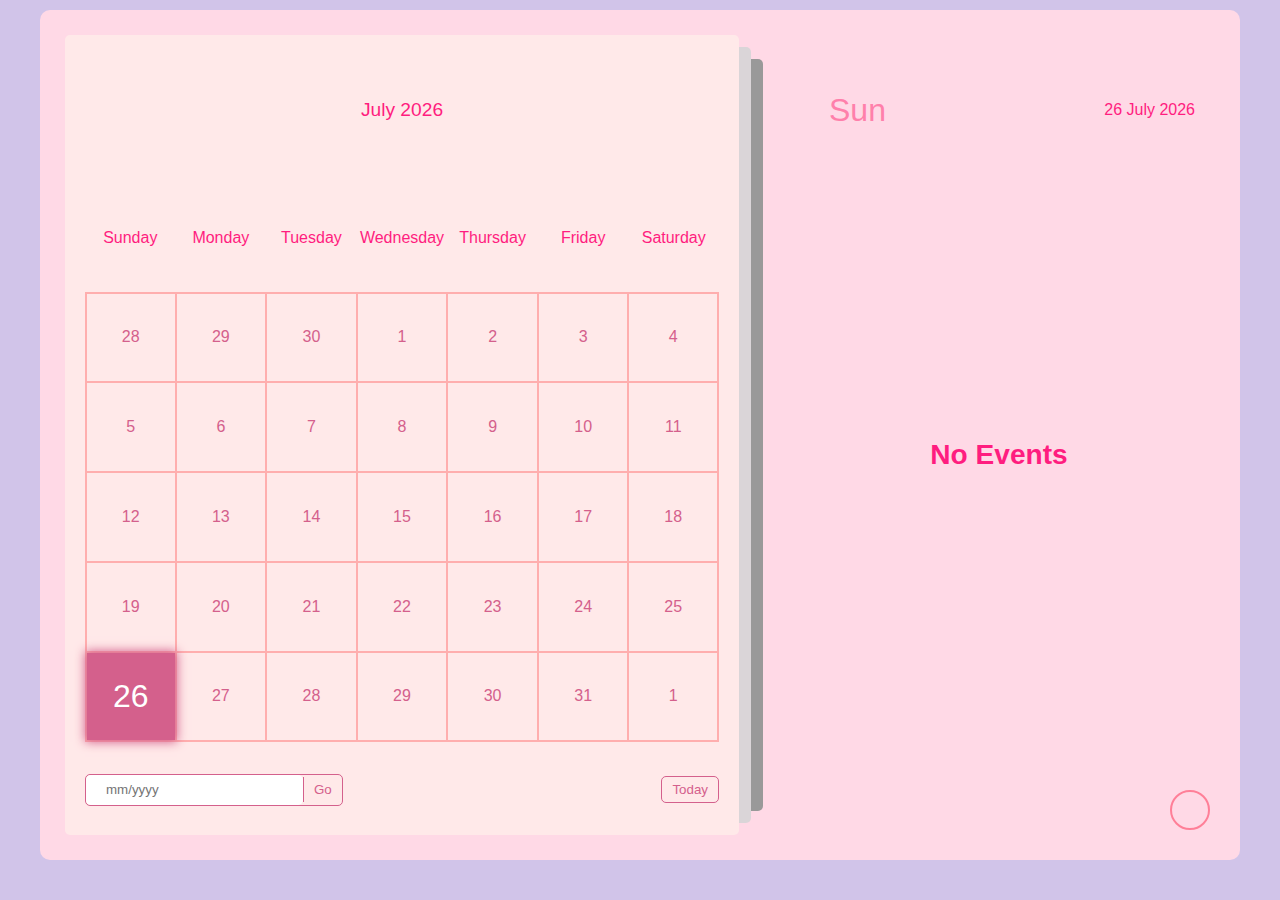
<file: diary.html>
<!DOCTYPE html>
<html lang="en">
  <head>
    <meta charset="UTF-8" />
    <meta http-equiv="X-UA-Compatible" content="IE=edge" />
    <meta name="viewport" content="width=device-width, initial-scale=1.0" />
    <meta
      name="description"
      content="Stay organized with our user-friendly Calendar featuring events, reminders, and a customizable interface. Built with HTML, CSS, and JavaScript. Start scheduling today!"
    />
    <meta
      name="keywords"
      content="calendar, events, reminders, javascript, html, css, open source coding"
    />
    <link
      rel="stylesheet"
      href="https://cdnjs.cloudflare.com/ajax/libs/font-awesome/6.2.0/css/all.min.css"
      integrity="sha512-xh6O/CkQoPOWDdYTDqeRdPCVd1SpvCA9XXcUnZS2FmJNp1coAFzvtCN9BmamE+4aHK8yyUHUSCcJHgXloTyT2A=="
      crossorigin="anonymous"
      referrerpolicy="no-referrer"
    />
    <link rel="stylesheet" href="diarystyle.css" />
    <title>Calendar with Events</title>
  </head>
  <body>
    <div class="container">
      <div class="left">
        <div class="calendar">
          <div class="month">
            <i class="fas fa-angle-left prev"></i>
            <div class="date">december 2015</div>
            <i class="fas fa-angle-right next"></i>
          </div>
          <div class="weekdays">
            <div>Sunday</div>
            <div>Monday</div>
            <div>Tuesday</div>
            <div>Wednesday</div>
            <div>Thursday</div>
            <div>Friday</div>
            <div>Saturday</div>
          </div>
          <div class="days"></div>
          <div class="goto-today">
            <div class="goto">
              <input type="text" placeholder="mm/yyyy" class="date-input" />
              <button class="goto-btn">Go</button>
            </div>
            <button class="today-btn">Today</button>
          </div>
        </div>
      </div>
      <div class="right">
        <div class="today-date">
          <div class="event-day">wed</div>
          <div class="event-date">12th december 2022</div>
        </div>
        <div class="events"></div>
        <div class="add-event-wrapper">
          <div class="add-event-header">
            <div class="title">Add Event</div>
            <i class="fas fa-times close"></i>
          </div>
          <div class="add-event-body">
            <div class="add-event-input">
              <input type="text" placeholder="How are you Feeling?" class="event-name" />
            </div>
            <div class="add-event-input">
              <input
                type="text"
                placeholder="You can start ranting"
                class="event-time-from"
              />
            </div>
            <div class="add-event-input">
              <input
                type="text"
                placeholder="You can start ranting"
                class="event-time-to"
              />
            </div>
          </div>
          <div class="add-event-footer">
            <button class="add-event-btn">Add Event</button>
          </div>
        </div>
      </div>
      <button class="add-event">
        <i class="fas fa-plus"></i>
      </button>
    </div>

    <script src="diaryscript.js"></script>
  </body>
</html>
</file>
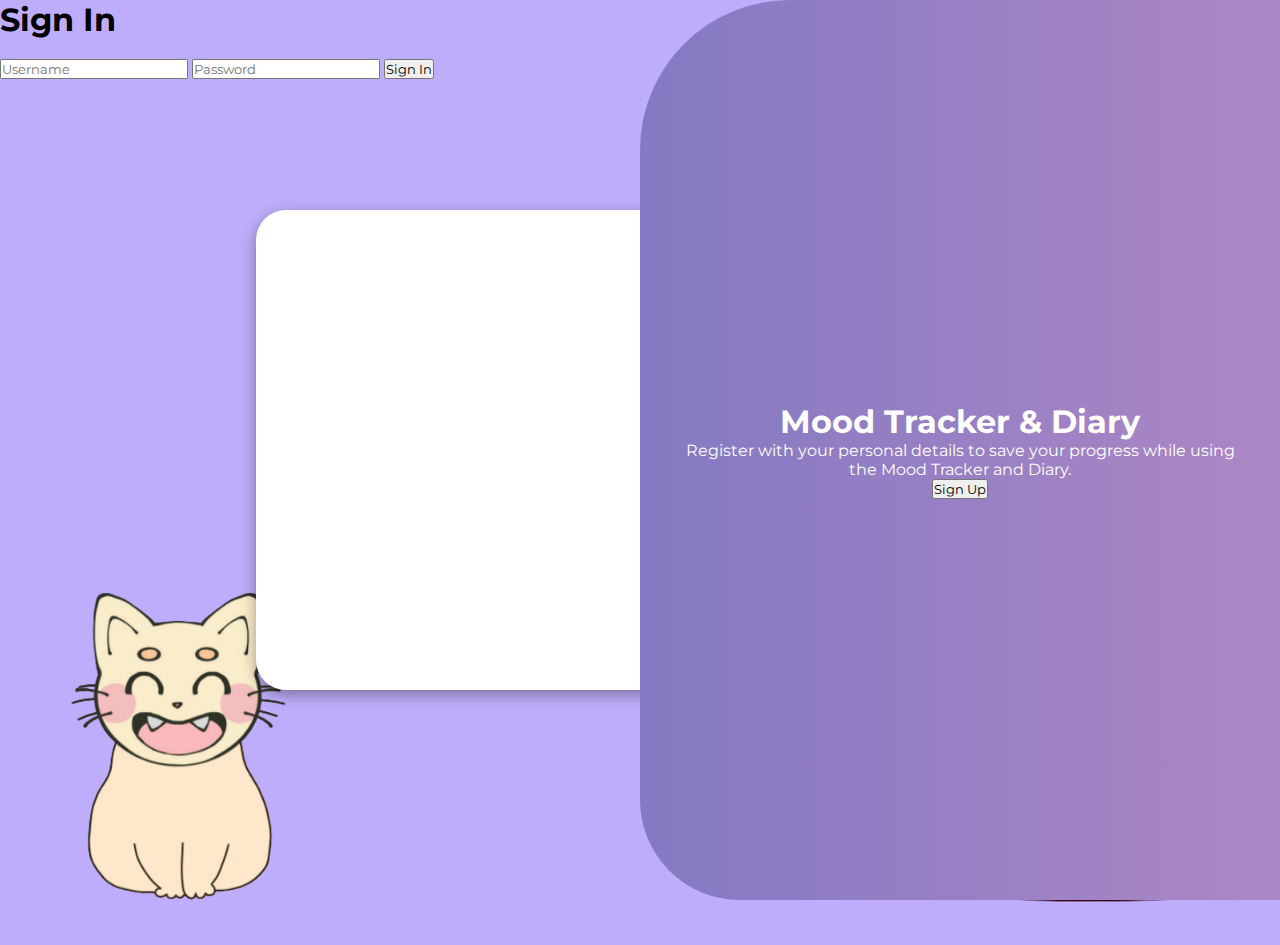
<file: login.html>
<!DOCTYPE html>
<html lang="en">

<head>
    <meta charset="UTF-8">
    <meta name="viewport" content="width=device-width, initial-scale=1.0">
    <link rel="icon" href="WEB LOGO.png">
    <link rel="stylesheet" href="https://cdnjs.cloudflare.com/ajax/libs/font-awesome/6.4.2/css/all.min.css">
    <link rel="stylesheet" href="loginstyle.css">
    <title>Login Page</title>
</head>

<body>
    <img src="orangecat.png" div class="orangecat">
    <img src="whitecat.png" div class="whitecat">
    <div class="container" id="container">
        <form action="loginconnect.php"
        <div class="form-container sign-up">
            <form>
                <h1>Create Account</h1>
                <div class="social-icons">
                
                   
                </div>
                <input type="username" placeholder="Username">
                <input type="password" placeholder="Password">
                <button>Sign Up</button>
            </form>
        </div>
        <div class="form-container sign-in">
            <form>
                <h1>Sign In</h1>
                <div class="social-icons">
                    
                    
                </div>
                
                <input type="username" placeholder="Username">
                <input type="password" placeholder="Password">
                
                <button>Sign In</button>
            </form>
        </div>
        <div class="toggle-container">
            <div class="toggle">
                <div class="toggle-panel toggle-left">
                    <h1>Mood Tracker & Diary</h1>
                    <p>Create an account and dwell into your safe space.</p>
                    <button class="hidden" id="login">Sign In</button>
                </div>
                <div class="toggle-panel toggle-right">
                    <h1>Mood Tracker & Diary </h1>
                    <p>Register with your personal details to save your progress while using the Mood Tracker and Diary.</p>
                    <button class="hidden" id="register">Sign Up</button>
                </div>
            </div>
        </div>
    </div>

    <script src="loginscript.js"></script>
</body>

</html>
</file>
<file: diarystyle.css>
:root {
    --primary-clr: #d4608c;
  }
  * {
    margin: 0;
    padding: 0;
    box-sizing: border-box;
    font-family: "Poppins", sans-serif;
  }
  /* nice scroll bar */
  ::-webkit-scrollbar {
    width: 5px;
  }
  ::-webkit-scrollbar-track {
    background: #f5f5f5;
    border-radius: 50px;
  }
  ::-webkit-scrollbar-thumb {
    background: var(--primary-clr);
    border-radius: 50px;
  }
  
  body {
    position: relative;
    min-height: 100vh;
    display: flex;
    align-items: center;
    justify-content: center;
    padding-bottom: 30px;
    background-color: #D1C4E9;
  }
  .container {
    position: relative;
    width: 1200px;
    min-height: 850px;
    margin: 0 auto;
    padding: 5px;
    color: #ff80ab;
    display: flex;
  
    border-radius: 10px;
    background-color: #FFD9E6;
  }
  .left {
    width: 60%;
    padding: 20px;
  }
  .calendar {
    position: relative;
    width: 100%;
    height: 100%;
    display: flex;
    flex-direction: column;
    flex-wrap: wrap;
    justify-content: space-between;
    color: #ff1d7f;
    border-radius: 5px;
    background-color: rgb(255, 233, 233);
  }
  /* set after behind the main element */
  .calendar::before,
  .calendar::after {
    content: "";
    position: absolute;
    top: 50%;
    left: 100%;
    width: 12px;
    height: 97%;
    border-radius: 0 5px 5px 0;
    background-color: #d3d4d6d7;
    transform: translateY(-50%);
  }
  .calendar::before {
    height: 94%;
    left: calc(100% + 12px);
    background-color: rgb(153, 153, 153);
  }
  .calendar .month {
    width: 100%;
    height: 150px;
    display: flex;
    align-items: center;
    justify-content: space-between;
    padding: 0 50px;
    font-size: 1.2rem;
    font-weight: 500;
    text-transform: capitalize;
  }
  .calendar .month .prev,
  .calendar .month .next {
    cursor: pointer;
  }
  .calendar .month .prev:hover,
  .calendar .month .next:hover {
    color: var(--primary-clr);
  }
  .calendar .weekdays {
    width: 100%;
    height: 100px;
    display: flex;
    align-items: center;
    justify-content: space-between;
    padding: 0 20px;
    font-size: 1rem;
    font-weight: 500;
    text-transform: capitalize;
  }
  .weekdays div {
    width: 14.28%;
    height: 100%;
    display: flex;
    align-items: center;
    justify-content: center;
  }
  .calendar .days {
    width: 100%;
    display: flex;
    flex-wrap: wrap;
    justify-content: space-between;
    padding: 0 20px;
    font-size: 1rem;
    font-weight: 500;
    margin-bottom: 20px;
  }
  .calendar .days .day {
    width: 14.28%;
    height: 90px;
    display: flex;
    align-items: center;
    justify-content: center;
    cursor: pointer;
    color: var(--primary-clr);
    border: 1px solid #ffaeae;
  }
  .calendar .days .day:nth-child(7n + 1) {
    border-left: 2px solid #ffaeae;
  }
  .calendar .days .day:nth-child(7n) {
    border-right: 2px solid #ffaeae;
  }
  .calendar .days .day:nth-child(-n + 7) {
    border-top: 2px solid #ffaeae;
  }
  .calendar .days .day:nth-child(n + 29) {
    border-bottom: 2px solid #ffaeae;
  }
  
  .calendar .days .day:not(.prev-date, .next-date):hover {
    color: #ffffff;
    background-color: var(--primary-clr);
  }
  .calendar .days .prev-date,
  .calendar .days .next-date {
    color: #d4608c;
  }
  .calendar .days .active {
    position: relative;
    font-size: 2rem;
    color: #fff;
    background-color: var(--primary-clr);
  }
  .calendar .days .active::before {
    content: "";
    position: absolute;
    top: 0;
    left: 0;
    width: 100%;
    height: 100%;
    box-shadow: 0 0 10px 2px var(--primary-clr);
  }
  .calendar .days .today {
    font-size: 2rem;
  }
  .calendar .days .event {
    position: relative;
  }
  .calendar .days .event::after {
    content: "";
    position: absolute;
    bottom: 10%;
    left: 50%;
    width: 75%;
    height: 6px;
    border-radius: 30px;
    transform: translateX(-50%);
    background-color: var(--primary-clr);
  }
  .calendar .days .day:hover.event::after {
    background-color: #fff;
  }
  .calendar .days .active.event::after {
    background-color: #fff;
    bottom: 20%;
  }
  .calendar .days .active.event {
    padding-bottom: 10px;
  }
  .calendar .goto-today {
    width: 100%;
    height: 50px;
    display: flex;
    align-items: center;
    justify-content: space-between;
    gap: 5px;
    padding: 0 20px;
    margin-bottom: 20px;
    color: var(--primary-clr);
  }
  .calendar .goto-today .goto {
    display: flex;
    align-items: center;
    border-radius: 5px;
    overflow: hidden;
    border: 1px solid var(--primary-clr);
  }
  .calendar .goto-today .goto input {
    width: 100%;
    height: 30px;
    outline: none;
    border: none;
    border-radius: 5px;
    padding: 0 20px;
    color: var(--primary-clr);
    border-radius: 5px;
  }
  .calendar .goto-today button {
    padding: 5px 10px;
    border: 1px solid var(--primary-clr);
    border-radius: 5px;
    background-color: transparent;
    cursor: pointer;
    color: var(--primary-clr);
  }
  .calendar .goto-today button:hover {
    color: #fff;
    background-color: var(--primary-clr);
  }
  .calendar .goto-today .goto button {
    border: none;
    border-left: 1px solid var(--primary-clr);
    border-radius: 0;
  }
  .container .right {
    position: relative;
    width: 40%;
    min-height: 100%;
    padding: 20px 0;
  }
  
  .right .today-date {
    width: 100%;
    height: 50px;
    display: flex;
    flex-wrap: wrap;
    gap: 10px;
    align-items: center;
    justify-content: space-between;
    padding: 0 40px;
    padding-left: 70px;
    margin-top: 50px;
    margin-bottom: 20px;
    text-transform: capitalize;
  }
  .right .today-date .event-day {
    font-size: 2rem;
    font-weight: 500;
  }
  .right .today-date .event-date {
    font-size: 1rem;
    font-weight: 400;
    color: #ff1d7f;
  }
  .events {
    width: 100%;
    height: 100%;
    max-height: 600px;
    overflow-x: hidden;
    overflow-y: auto;
    display: flex;
    flex-direction: column;
    padding-left: 4px;
  }
  .events .event {
    position: relative;
    width: 95%;
    min-height: 70px;
    display: flex;
    justify-content: center;
    flex-direction: column;
    gap: 5px;
    padding: 0 20px;
    padding-left: 50px;
    color: #fff;
    background: linear-gradient(90deg, #3f4458, transparent);
    cursor: pointer;
  }
  /* even event */
  .events .event:nth-child(even) {
    background: transparent;
  }
  .events .event:hover {
    background: linear-gradient(90deg, var(--primary-clr), transparent);
  }
  .events .event .title {
    display: flex;
    align-items: center;
    pointer-events: none;
  }
  .events .event .title .event-title {
    font-size: 1rem;
    font-weight: 400;
    margin-left: 20px;
  }
  .events .event i {
    color: var(--primary-clr);
    font-size: 0.5rem;
  }
  .events .event:hover i {
    color: #fff;
  }
  .events .event .event-time {
    font-size: 0.8rem;
    font-weight: 400;
    color: #ff1d7f;
    margin-left: 15px;
    pointer-events: none;
  }
  .events .event:hover .event-time {
    color: #fff;
  }
  /* add tick in event after */
  .events .event::after {
    content: "✓";
    position: absolute;
    top: 50%;
    right: 0;
    font-size: 3rem;
    line-height: 1;
    display: none;
    align-items: center;
    justify-content: center;
    opacity: 0.3;
    color: var(--primary-clr);
    transform: translateY(-50%);
  }
  .events .event:hover::after {
    display: flex;
  }
  .add-event {
    position: absolute;
    bottom: 30px;
    right: 30px;
    width: 40px;
    height: 40px;
    display: flex;
    align-items: center;
    justify-content: center;
    font-size: 1rem;
    color: #f85d77;
    border: 2px solid #ff264a;
    opacity: 0.5;
    border-radius: 50%;
    background-color: transparent;
    cursor: pointer;
  }
  .add-event:hover {
    opacity: 1;
  }
  .add-event i {
    pointer-events: none;
  }
  .events .no-event {
    width: 100%;
    height: 100%;
    display: flex;
    align-items: center;
    justify-content: center;
    font-size: 1.5rem;
    font-weight: 500;
    color: #ff1d7f;
  }
  .add-event-wrapper {
    position: absolute;
    bottom: 100px;
    left: 50%;
    width: 90%;
    max-height: 0;
    overflow: hidden;
    border-radius: 5px;
    background-color: #fff;
    transform: translateX(-50%);
    transition: max-height 0.5s ease;
  }
  .add-event-wrapper.active {
    max-height: 300px;
  }
  .add-event-header {
    width: 100%;
    height: 50px;
    display: flex;
    align-items: center;
    justify-content: space-between;
    padding: 0 20px;
    color: #373c4f;
    border-bottom: 1px solid #f5f5f5;
  }
  .add-event-header .close {
    font-size: 1.5rem;
    cursor: pointer;
  }
  .add-event-header .close:hover {
    color: var(--primary-clr);
  }
  .add-event-header .title {
    font-size: 1.2rem;
    font-weight: 500;
  }
  .add-event-body {
    width: 100%;
    height: 100%;
    display: flex;
    flex-direction: column;
    gap: 5px;
    padding: 20px;
  }
  .add-event-body .add-event-input {
    width: 100%;
    height: 40px;
    display: flex;
    align-items: center;
    justify-content: space-between;
    gap: 10px;
  }
  .add-event-body .add-event-input input {
    width: 100%;
    height: 100%;
    outline: none;
    border: none;
    border-bottom: 1px solid #f5f5f5;
    padding: 0 10px;
    font-size: 1rem;
    font-weight: 400;
    color: #373c4f;
  }
  .add-event-body .add-event-input input::placeholder {
    color: #a5a5a5;
  }
  .add-event-body .add-event-input input:focus {
    border-bottom: 1px solid var(--primary-clr);
  }
  .add-event-body .add-event-input input:focus::placeholder {
    color: var(--primary-clr);
  }
  .add-event-footer {
    display: flex;
    align-items: center;
    justify-content: center;
    padding: 20px;
  }
  .add-event-footer .add-event-btn {
    height: 40px;
    font-size: 1rem;
    font-weight: 500;
    outline: none;
    border: none;
    color: #fff;
    background-color: var(--primary-clr);
    border-radius: 5px;
    cursor: pointer;
    padding: 5px 10px;
    border: 1px solid var(--primary-clr);
  }
  .add-event-footer .add-event-btn:hover {
    background-color: transparent;
    color: var(--primary-clr);
  }
  
  /* media queries */
  
  @media screen and (max-width: 1000px) {
    body {
      align-items: flex-start;
      justify-content: flex-start;
    }
    .container {
      min-height: 100vh;
      flex-direction: column;
      border-radius: 0;
    }
    .container .left {
      width: 100%;
      height: 100%;
      padding: 20px 0;
    }
    .container .right {
      width: 100%;
      height: 100%;
      padding: 20px 0;
    }
    .calendar::before,
    .calendar::after {
      top: 100%;
      left: 50%;
      width: 97%;
      height: 12px;
      border-radius: 0 0 5px 5px;
      transform: translateX(-50%);
    }
    .calendar::before {
      width: 94%;
      top: calc(100% + 12px);
    }
    .events {
      padding-bottom: 340px;
    }
    .add-event-wrapper {
      bottom: 100px;
    }
  }
  @media screen and (max-width: 500px) {
    .calendar .month {
      height: 75px;
    }
    .calendar .weekdays {
      height: 50px;
    }
    .calendar .days .day {
      height: 40px;
      font-size: 0.8rem;
    }
    .calendar .days .day.active,
    .calendar .days .day.today {
      font-size: 1rem;
    }
    .right .today-date {
      padding: 20px;
    }
  }
</file>
<file: loginstyle.css>
@import url('https://fonts.googleapis.com/css2?family=Montserrat:wght@300;400;500;600;700&display=swap');
*{
    margin: 0;
    padding: 0;
    box-sizing: border-box;
    font-family: 'Montserrat', sans-serif;
}

body{
    background-color: #BEADFA;
    background: linear-gradient(to right, #BEADFA, #BEADFA);
    display: flex;
    align-items: center;
    justify-content: center;
    flex-direction: column;
    height: 100vh;
    overflow-x: hidden;
    overflow-y: hidden;
}

.container{
    background-color: #fff;
    border-radius: 30px;
    box-shadow: 0 5px 15px rgba(0, 0, 0, 0.35);
    position: relative;
    overflow: hidden;
    width: 768px;
    max-width: 100%;
    min-height: 480px;
}

.container p{
    font-size: 14px;
    line-height: 20px;
    letter-spacing: 0.3px;
    margin: 20px 0;
}

.container span{
    font-size: 12px;
}

.container a{
    color: #333;
    font-size: 13px;
    text-decoration: none;
    margin: 15px 0 10px;
}

.container button{
    background-color: #333;
    color: #fff;
    font-size: 12px;
    padding: 10px 45px;
    border: 1px solid transparent;
    border-radius: 8px;
    font-weight: 600;
    letter-spacing: 0.5px;
    text-transform: uppercase;
    margin-top: 10px;
    cursor: pointer;
}

.container button.hidden{
    background-color: transparent;
    border-color: #fff;
}

.container form{
    background-color: #fff;
    display: flex;
    align-items: center;
    justify-content: center;
    flex-direction: column;
    padding: 0 40px;
    height: 100%;
}

.container input{
    background-color: #eee;
    border: none;
    margin: 8px 0;
    padding: 10px 15px;
    font-size: 13px;
    border-radius: 8px;
    width: 100%;
    outline: none;
}

.form-container{
    position: absolute;
    top: 0;
    height: 100%;
    transition: all 0.6s ease-in-out;
}

.sign-in{
    left: 0;
    width: 50%;
    z-index: 2;
}

.container.active .sign-in{
    transform: translateX(100%);
}

.sign-up{
    left: 0;
    width: 50%;
    opacity: 0;
    z-index: 1;
}

.container.active .sign-up{
    transform: translateX(100%);
    opacity: 1;
    z-index: 5;
    animation: move 0.6s;
}

@keyframes move{
    0%, 49.99%{
        opacity: 0;
        z-index: 1;
    }
    50%, 100%{
        opacity: 1;
        z-index: 5;
    }
}

.social-icons{
    margin: 20px 0;
}

.social-icons a{
    border: 1px solid #ccc;
    border-radius: 20%;
    display: inline-flex;
    justify-content: center;
    align-items: center;
    margin: 0 3px;
    width: 40px;
    height: 40px;
}

.toggle-container{
    position: absolute;
    top: 0;
    left: 50%;
    width: 50%;
    height: 100%;
    overflow: hidden;
    transition: all 0.6s ease-in-out;
    border-radius: 150px 0 0 100px;
    z-index: 1000;
}

.container.active .toggle-container{
    transform: translateX(-100%);
    border-radius: 0 150px 100px 0;
}

.toggle{
    background-color: #FFCACC;
    height: 100%;
    background: linear-gradient(to right, #5c6bc0, #AC87C5);
    color: #fff;
    position: relative;
    left: -100%;
    height: 100%;
    width: 200%;
    transform: translateX(0);
    transition: all 0.6s ease-in-out;
}

.container.active .toggle{
    transform: translateX(50%);
}

.toggle-panel{
    position: absolute;
    width: 50%;
    height: 100%;
    display: flex;
    align-items: center;
    justify-content: center;
    flex-direction: column;
    padding: 0 30px;
    text-align: center;
    top: 0;
    transform: translateX(0);
    transition: all 0.6s ease-in-out;
}

.toggle-left{
    transform: translateX(-200%);
}

.container.active .toggle-left{
    transform: translateX(0);
}

.toggle-right{
    right: 0;
    transform: translateX(0);
}

.container.active .toggle-right{
    transform: translateX(200%);

}

.orangecat{
    width: 400px;
    height: 400px;
    background-image: url(orangecat.png);
    background-size: 100%;
    background-position:center;
    position: absolute;
    right: -1%; bottom:-4%;

}


.whitecat{
    width: 400px;
    height: 400px;
    background-image: url(whitecat.png);
    background-size: 100%;
    background-position:center;
    position:absolute;
    left: -1%; bottom: -5%;
    

}
</file>
